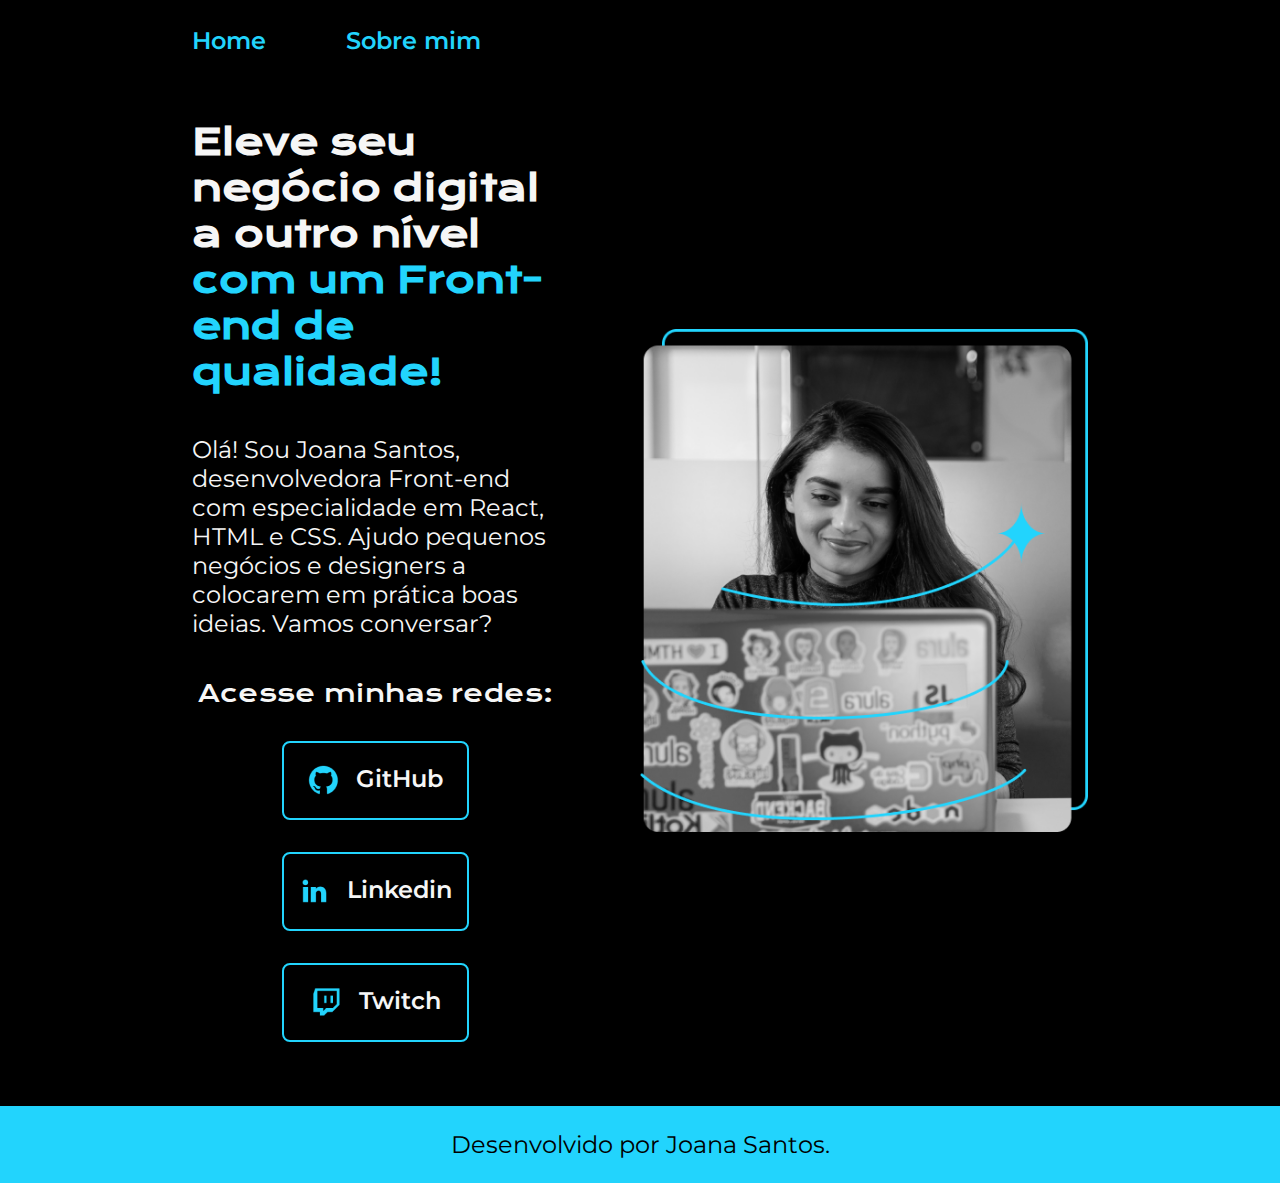
<file: index.html>
<!DOCTYPE html>
<html lang="pt-br">
<head>
  <meta charset="UTF-8">
  <meta name="viewport" content="width=device-width, initial-scale=1.0">
  <title>Portfólio</title>
  <link rel="stylesheet" href="./Style/style.css "> 
</head>
<body>
    <header class="cabecalho"> 
      <nav class="cabecalho__menu">
        <a class="cabecalho__menu__link" href="index.html">Home</a>
        <a class="cabecalho__menu__link" href="about.html">Sobre mim</a>
      </nav>
    </header>
    <main class="apresentacao">
      <section class="apresentacao__conteudo">
        <h1 class="apresentacao__conteudo__titulo">Eleve seu negócio digital a outro nível <strong class="titulo-destaque">com um Front-end de qualidade!</strong></h1>  
        <p class="apresentacao__conteudo__texto">Olá! Sou Joana Santos, desenvolvedora Front-end com especialidade em React, HTML e CSS. Ajudo pequenos negócios e designers a colocarem em prática boas ideias. Vamos conversar?</p>
       <div class="apresentacao__links">
          <h2 class="apresentacao__links__subtitulo">Acesse minhas redes:</h2>
          <a class="apresentacao__links__navegacao" href="https://instagram.com/andreprotazio">
            <img src="./assets/github.png" alt=""> 
            GitHub 
          </a>
          <a class="apresentacao__links__navegacao" href="https://instagram.com/andreprotazio">
            <img src="./assets/linkedin.png" alt=""> 
            Linkedin
          </a>
          <a class="apresentacao__links__navegacao" href="https://instagram.com/andreprotazio">
            <img  src="./assets/twitch.png" alt=""> 
            Twitch 
          </a>
          
       </div>
      </section>
      <img class="apresentacao__imagem" src="assets/Imagem.png" alt="Foto da Joana Santos programando">
    </main>
    <footer>
       <p class="rodape">Desenvolvido por Joana Santos.</p>
    </footer>
</body>
</html>
</file>
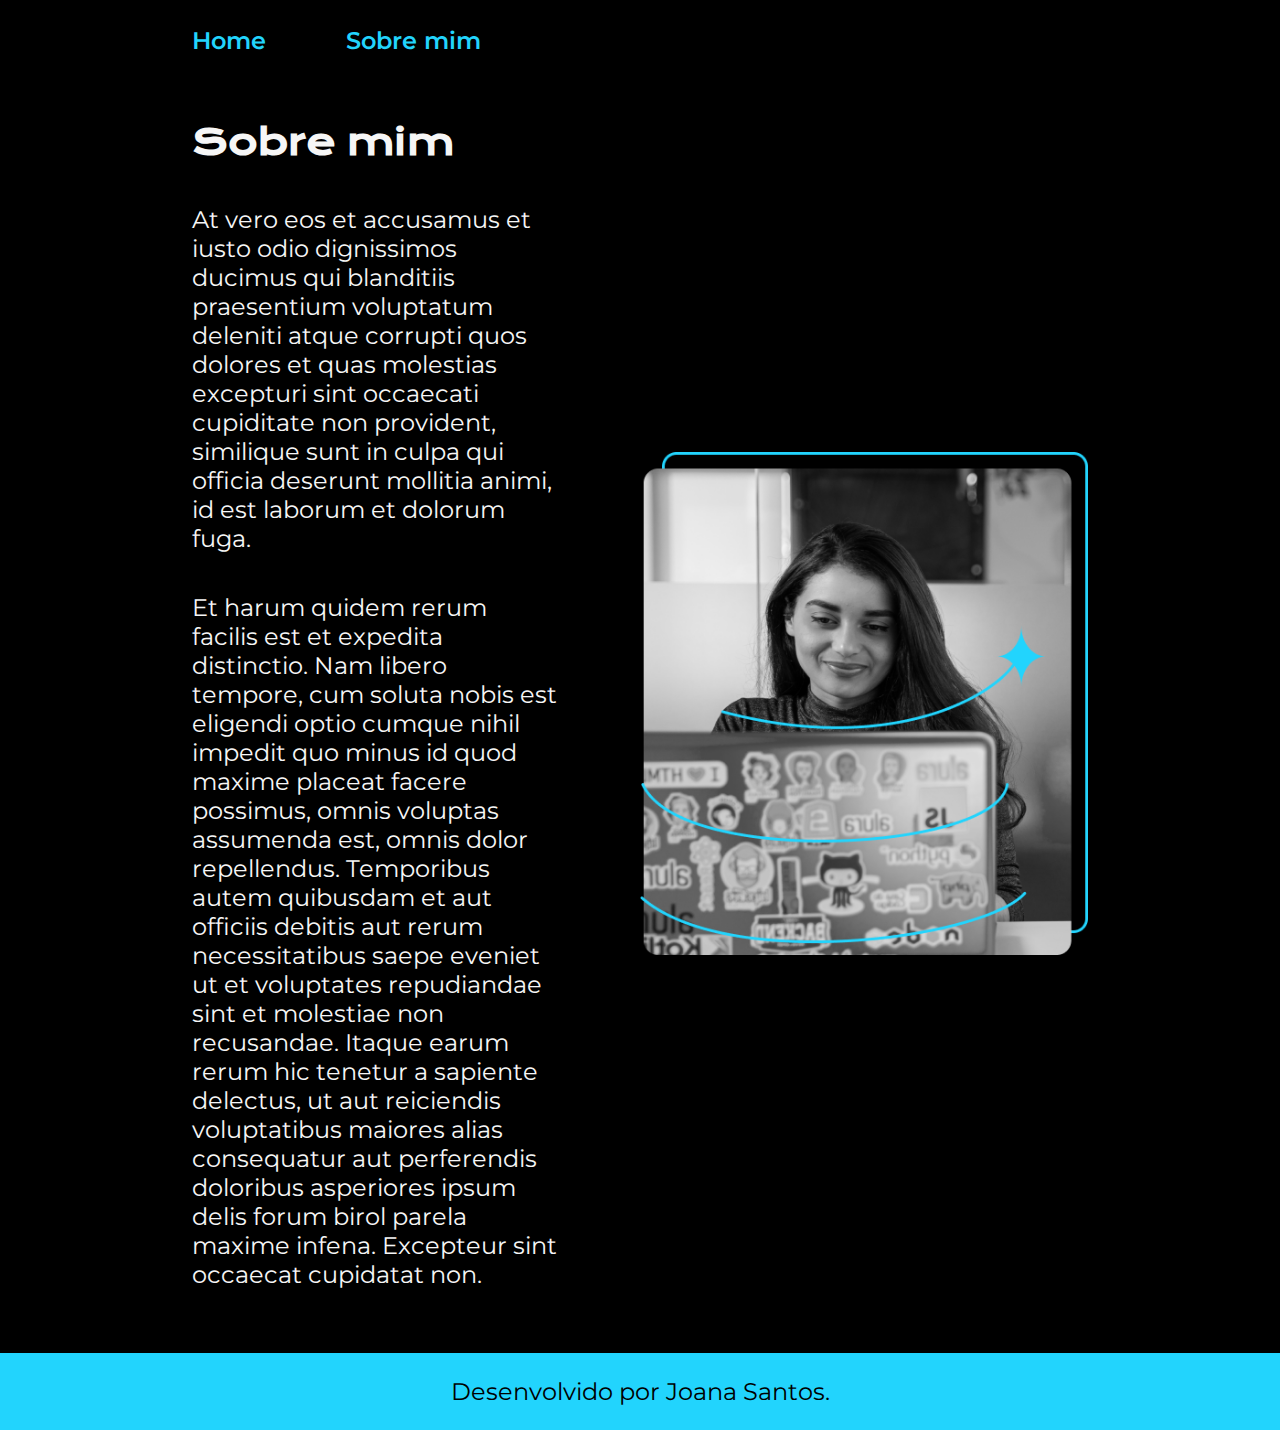
<file: about.html>
<!DOCTYPE html>
<html lang="pt-br">
<head>
    <meta charset="UTF-8">
    <meta name="viewport" content="width=device-width, initial-scale=1.0">
    <title>Sobre mim</title>
    <link rel="stylesheet" href="./Style/style.css">
</head>
<body>
    <header class="cabecalho"> 
        <nav class="cabecalho__menu">
          <a class="cabecalho__menu__link" href="index.html">Home</a>
          <a class="cabecalho__menu__link" href="about.html">Sobre mim</a>
        </nav>
      </header>
    <main class="apresentacao">
        <section  class="apresentacao__conteudo">
            <h1 class="apresentacao__conteudo__titulo">Sobre mim</h1>
            <p class="apresentacao__conteudo__texto">At vero eos et accusamus et iusto odio dignissimos ducimus qui blanditiis praesentium voluptatum deleniti atque corrupti quos dolores et quas molestias excepturi sint occaecati cupiditate non provident, similique sunt in culpa qui officia deserunt mollitia animi, id est laborum et dolorum fuga.</p>
            <p class="apresentacao__conteudo__texto">Et harum quidem rerum facilis est et expedita distinctio. Nam libero tempore, cum soluta nobis est eligendi optio cumque nihil impedit quo minus id quod maxime placeat facere possimus, omnis voluptas assumenda est, omnis dolor repellendus. Temporibus autem quibusdam et aut officiis debitis aut rerum necessitatibus saepe eveniet ut et voluptates repudiandae sint et molestiae non recusandae. Itaque earum rerum hic tenetur a sapiente delectus, ut aut reiciendis voluptatibus maiores alias consequatur aut perferendis doloribus asperiores ipsum delis forum birol parela maxime infena. Excepteur sint occaecat cupidatat non.
            </p>
        </section> 
        <img class="apresentacao__imagem" src="assets/Imagem.png" alt="Foto da Joana Santos programando"> 

    </main>
    <footer class="rodape">
        <p>Desenvolvido por Joana Santos.</p>
     </footer>
    
</body>
</html>
</file>
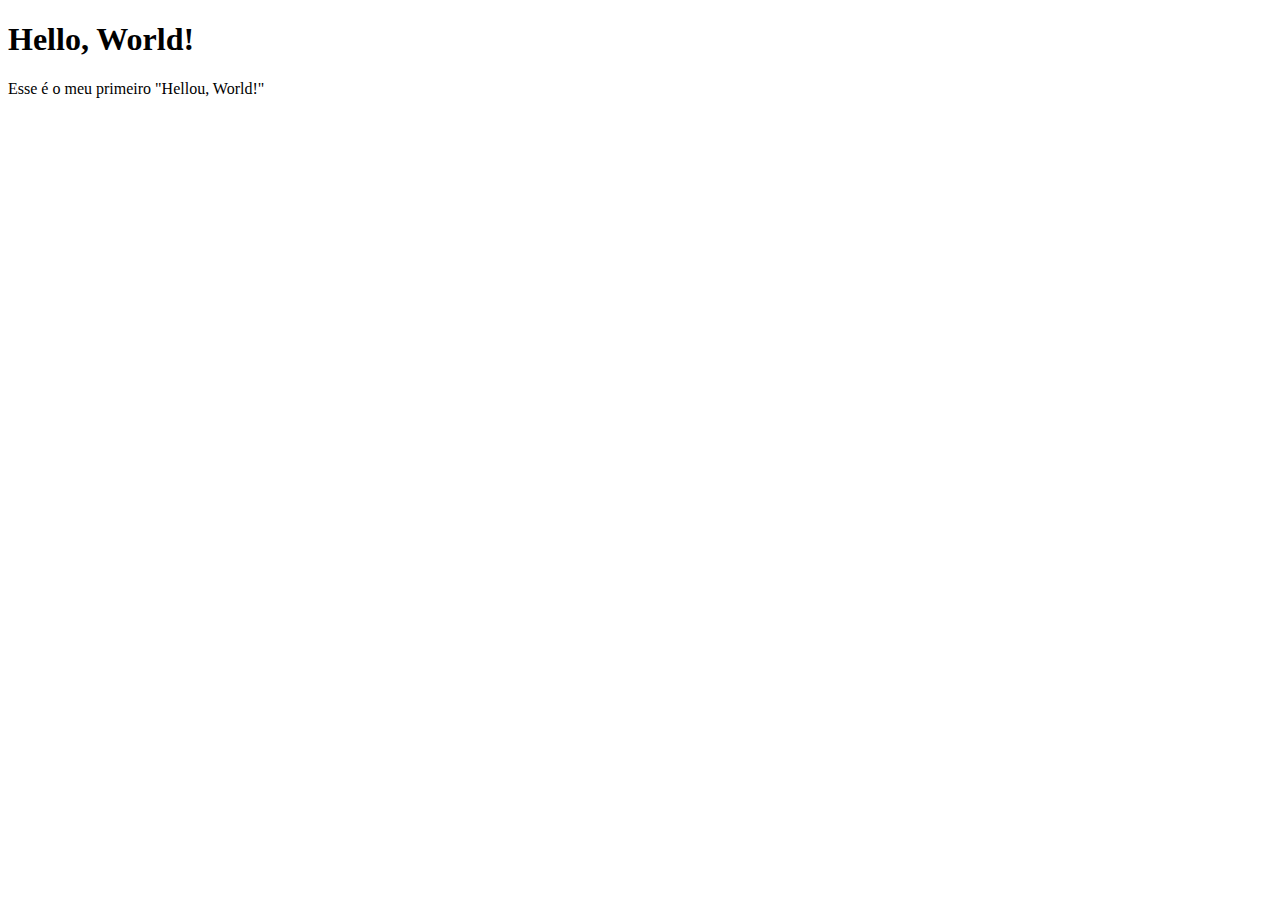
<file: exercicio1.html>
<!DOCTYPE html>
<html> 
    <head> 
        <meta charset="UTF-8">
        <Title>Meu primeiro código - Hello, World!</Title>

    </head>
        <h1>Hello, World!</h1>
        <p>Esse é o meu primeiro "Hellou, World!"</p>

    <body> 

    </body>
</html>
</file>
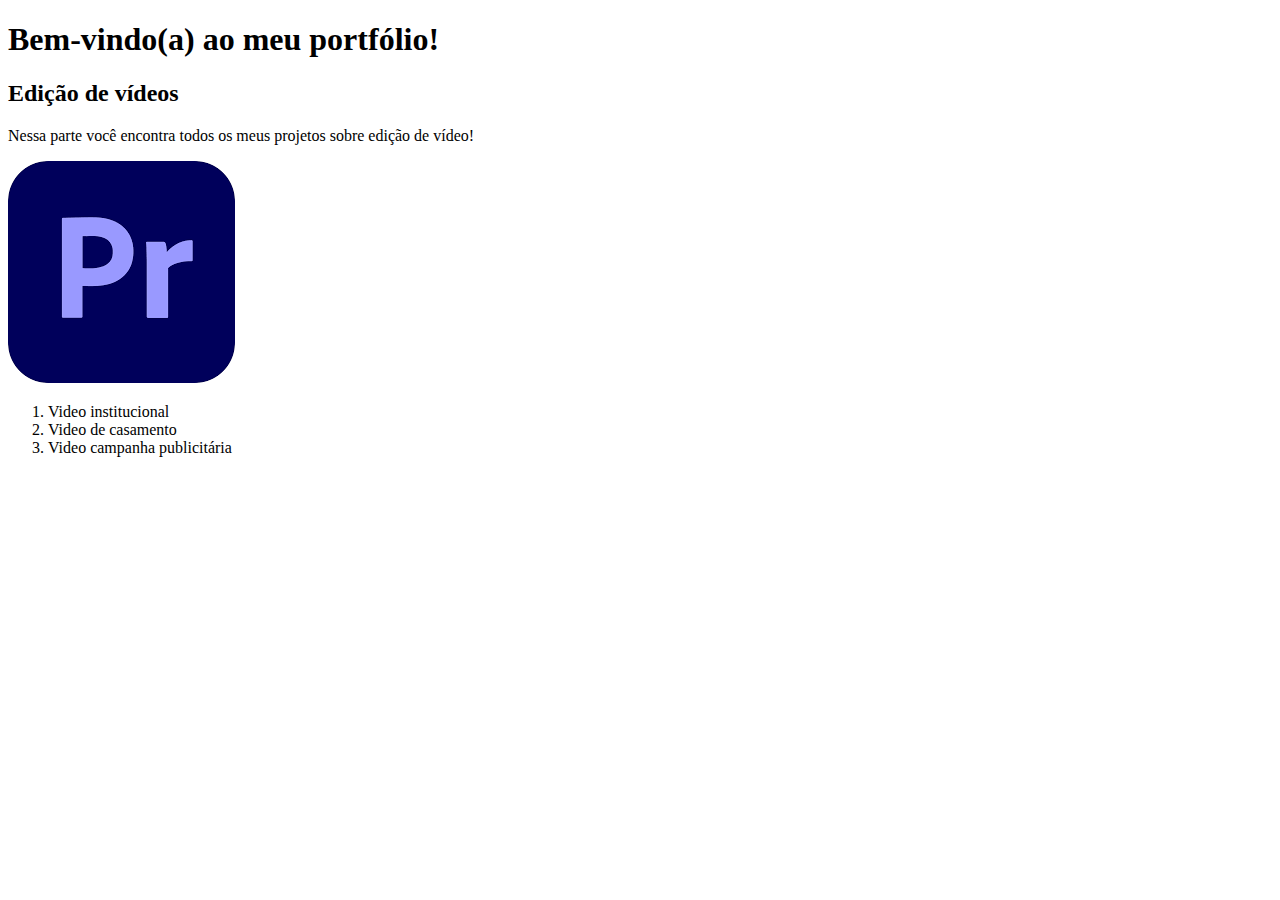
<file: Exercício2.html>
<!DOCTYPE html>
<html>
    <head> 
        <meta charset="UTF-8">
        <Title> André Protázio - Portfólio </Title>

    </head>
    <body>
        <h1> Bem-vindo(a) ao meu portfólio!</h1>
        <h2>Edição de vídeos</h2>
        <p>Nessa parte você encontra todos os meus projetos sobre edição de vídeo!</p> 
        <img src="Premire.png" alt="Logotipo do software de edição de vídeo Adobe Premiere.">
        <ol>
            <li>Video institucional</li>
            <li>Video de casamento</li>
            <li>Video campanha publicitária</li>
        </ol>

    </body>
</html>
</file>
<file: Style/style.css>
@import url('https://fonts.googleapis.com/css2?family=Krona+One&family=Montserrat:wght@400;600&display=swap');

:root{
    --cor-primaria: #000000;
    --cor-secundaria: #f6f6f6;  
    --cor-terciaria: #22D4FD;
    --cor-hover: #272727;

    --font-primaria: 'Krona One', sans-serif;
    --font-secundaria: 'Montserrat', sans-serif;   
}

*{
   margin: 0; 
   padding: 0;
}

body {
    box-sizing: border-box;
    background-color: var(--cor-primaria);
    color: var(--cor-secundaria);    
}

.cabecalho{
    padding: 2% 0% 0% 15%;
}

.cabecalho__menu{
    display: flex;
    gap: 80px;
}
.cabecalho__menu__link{
    font-family: var(--font-secundaria);
    font-size: 1.5rem;
    font-weight: 600;
    color: var(--cor-terciaria);
    text-decoration: none;
}

.apresentacao{
    padding: 5% 15%;
    display: flex;
    align-items: center;
    justify-content: space-between;
    gap: 82px;
}

.apresentacao__conteudo{
    width: 50%;
    display: flex;
    flex-direction: column;
    gap: 40px;
}

.apresentacao__conteudo__titulo{
    font-size: 2.25rem;
    font-family: var(--font-primaria);
}

.titulo-destaque{
    color: var(--cor-terciaria);
}

.apresentacao__conteudo__texto{
    font-size: 1.5rem;
    font-family: var(--font-secundaria);
}

.apresentacao__links{
    display: flex;
    flex-direction: column;
    justify-content: space-between;
    align-items: center;
    gap: 32px   ;
}

.apresentacao__links__subtitulo{
    font-family: var(--font-primaria);
    font-weight: 400;
    font-size: 1.5rem;

}

.apresentacao__links__navegacao{
    display: flex;
    justify-content: center;
    gap: 16px;
    color:var(--cor-secundaria);      
    border: 2px solid var(--cor-terciaria);
    width: 50%;
    text-align: center;
    border-radius: 8px;
    font-size: 1.5rem;
    font-weight: 600;
    padding: 21.5px 0; 
    text-decoration: none;
    font-family: var(--font-secundaria);
}

.apresentacao__links__link:hover{
    background-color: var(--cor-hover);
}

.apresentacao__imagem{  
    width: 50%;

}

.rodape{
    padding: 24px;
    color: var(--cor-primaria);
    background-color: var(--cor-terciaria);
    text-align: center;
    font-family: var(--font-secundaria);
    font-size: 1.5rem;
    font-weight: 400;   
}

@media (max-width: 1200px) {
    .cabecalho{
        padding: 10%;
    }

    .cabecalho__menu{
       justify-content: center; 
    }

    .apresentacao{
        padding: 5%;
        flex-direction: column-reverse;
    }

    .apresentacao__conteudo{
        width: auto;
    }
}
</file>
